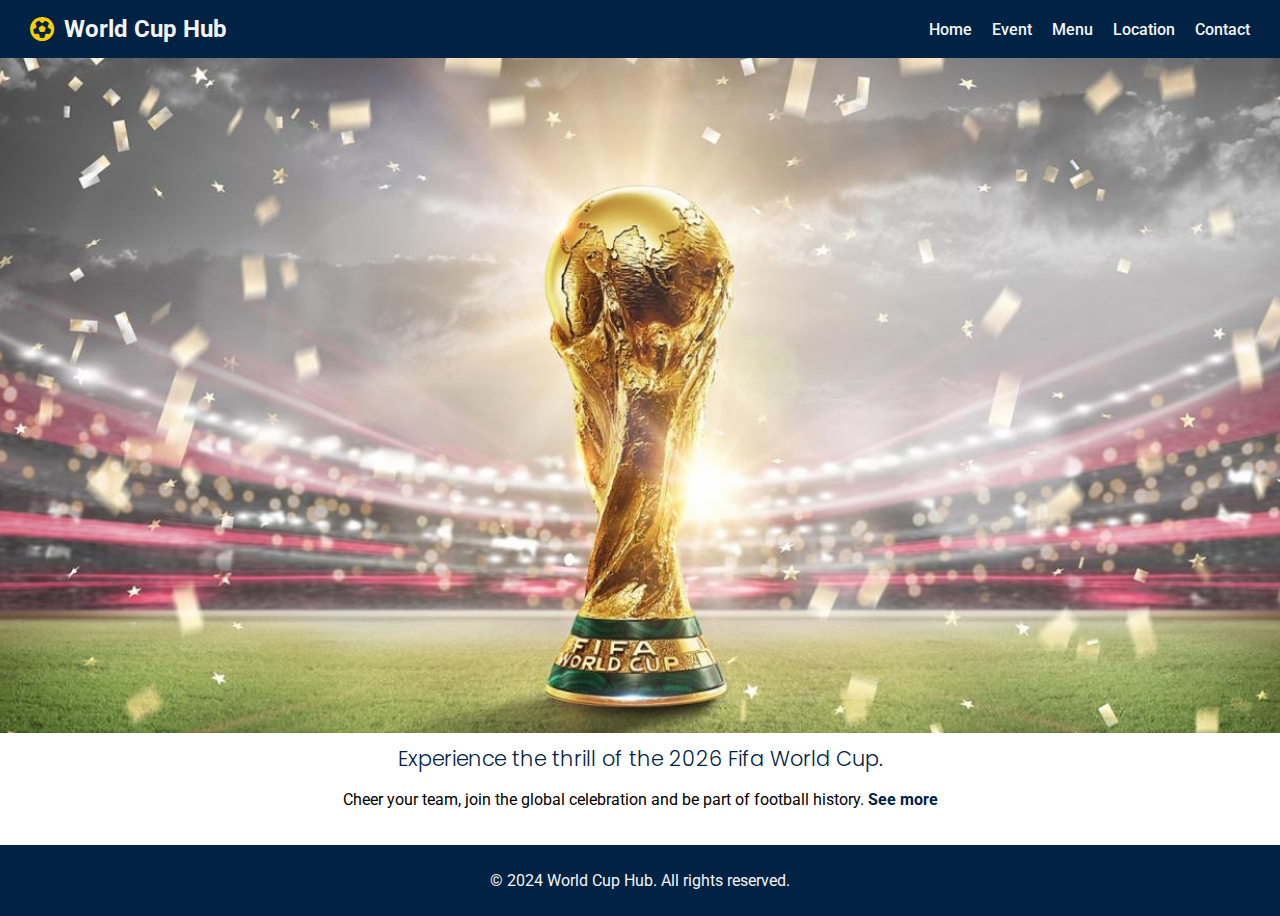
<file: index.html>
<!DOCTYPE html>
<html lang="en">
<head>
    <meta charset="UTF-8">
    <meta name="viewport" content="width=device-width, initial-scale=1.0">
    <title>FIFA World Cup 2026 Event Center</title>
    <link rel="stylesheet" href="style.css">
    <link rel="stylesheet" href="https://cdnjs.cloudflare.com/ajax/libs/font-awesome/6.5.0/css/all.min.css" />
</head>
<body>
    <header>
        <div class="logo">
            <a href="index.html"><i class="fa-solid fa-futbol"></i>World Cup Hub</a>
        </div>
        <nav class="nav-bar">
            <ul>
                <li><a href="index.html">Home</a></li>
                <li><a href="event.html">Event</a></li>
                <li><a href="menu.html">Menu</a></li>
                <li><a href="location.html">Location</a></li>
                <li><a href="contact.html">Contact</a></li>
            </ul>
        </nav>
    </header>
    <main>
        <section class="hero"></section>
        <section class="hero-content"> <!--Bonus part "see more with link"-->
          <h6>Experience the thrill of the 2026 Fifa World Cup.</h6>
          <p>Cheer your team, join the global celebration and be part of football history. <a href="event.html"class="see-more">See more</a></p>
        </section>
    </main>

    <footer class="footer">
        <p>&copy; 2024 World Cup Hub. All rights reserved.</p>
    </footer>
</body>
</html>
</file>
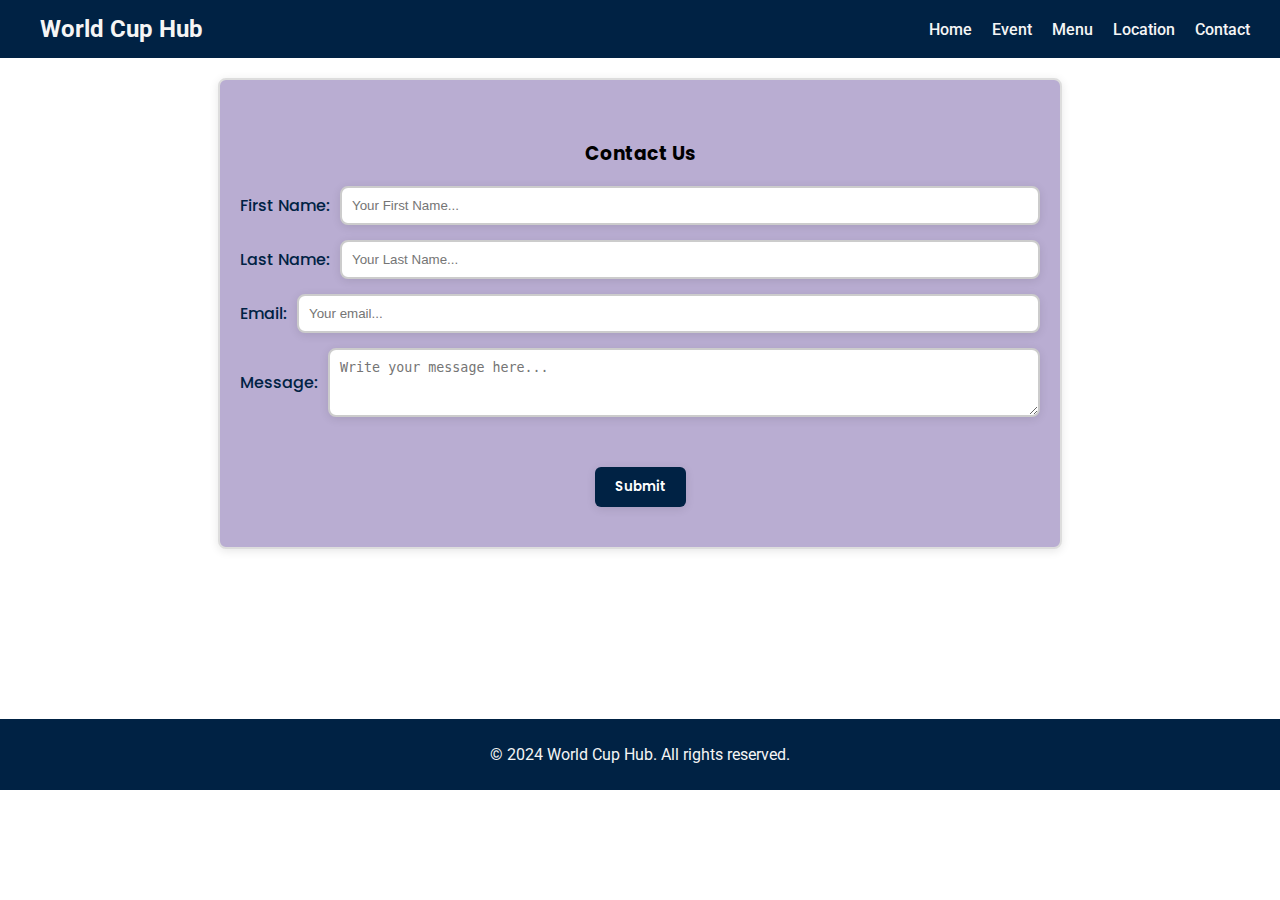
<file: contact.html>
<!DOCTYPE html>
<html lang="en">
<head>
    <meta charset="UTF-8">
    <meta name="viewport" content="width=device-width, initial-scale=1.0">
    <title>Contact | World Cup 2026</title>
    <link rel="stylesheet" href="style.css">
</head>
<body class="contact-page">
    <header>
        <div class="logo">
            <a href="index.html"><i class="fa-solid fa-futbol"></i>World Cup Hub</a>
        </div>
        <nav class="nav-bar">
            <ul>
                <li><a href="index.html">Home</a></li>
                <li><a href="event.html">Event</a></li>
                <li><a href="menu.html">Menu</a></li>
                <li><a href="location.html">Location</a></li>
                <li><a href="contact.html">Contact</a></li>
            </ul>
        </nav>
    </header>
    <div class="container">
        <h3>Contact Us</h3>
        <form action="#" method="post">

            <div class="form-row">
                <label for="fname">First Name: </label>
                <input type="text" id="fname" name="fname" required placeholder="Your First Name...">
            </div>

            <div class="form-row">
                <label for="lname">Last Name: </label>
                <input type="text" id="lname" name="lname" required placeholder="Your Last Name...">
            </div>

            <div class="form-row">
                <label for="email">Email: </label>
                <input type="email" id="email" name="email" required placeholder="Your email...">
            </div>

            <div class="form-row">
                <label for="message">Message: </label>
                <textarea name="message" id="message" rows="3" required placeholder="Write your message here..."></textarea>
            </div>

            <div class="button-div">
                <button class="button" type="submit">Submit</button>
            </div>

        </form>
    </div>
    <footer class="footer">
        <p>&copy; 2024 World Cup Hub. All rights reserved.</p>
    </footer>
</body>
</html>
</file>
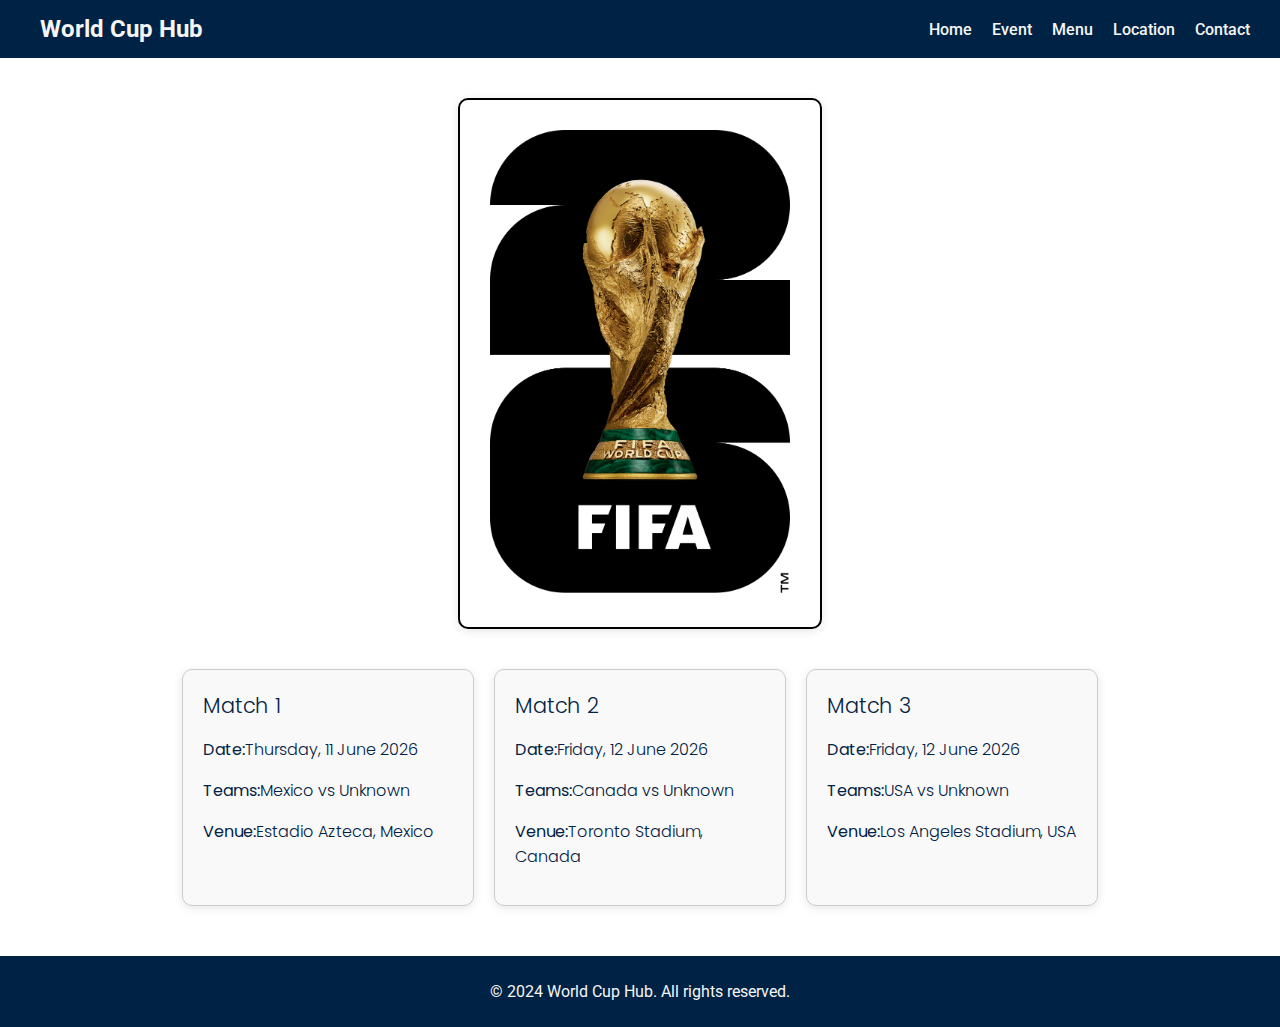
<file: event.html>
<!DOCTYPE html>
<html lang="en">
<head>
    <meta charset="UTF-8">
    <meta name="viewport" content="width=device-width, initial-scale=1.0">
    <title>FIFA World Cup 2026 Event Center</title>
    <link rel="stylesheet" href="style.css">
</head>
<body>
    <header>
        <div class="logo">
            <a href="index.html"><i class="fa-solid fa-futbol"></i>World Cup Hub</a>
        </div>
        <nav class="nav-bar">
            <ul>
                <li><a href="index.html">Home</a></li>
                <li><a href="event.html">Event</a></li>
                <li><a href="menu.html">Menu</a></li>
                <li><a href="location.html">Location</a></li>
                <li><a href="contact.html">Contact</a></li>
            </ul>
        </nav>
    </header>
    <article class="fifa-pic">
        <div class="fifa-box">
            <img src="images/2026_FIFA_World_Cup_emblem.svg.png" alt="fifa world cup pic">
        </div>
    </article>

    <section class="event-cards">
        <article class="event-card">
            <h3>Match 1</h3>
            <p><strong>Date:</strong>Thursday, 11 June 2026</p>
            <p><strong>Teams:</strong>Mexico vs Unknown</p>
            <p><strong>Venue:</strong>Estadio Azteca, Mexico</p>
        </article>
        <article class="event-card">
            <h3>Match 2</h3>
            <p><strong>Date:</strong>Friday, 12 June 2026</p>
            <p><strong>Teams:</strong>Canada vs Unknown</p>
            <p><strong>Venue:</strong>Toronto Stadium, Canada</p>
        </article>
        <article class="event-card">
            <h3>Match 3</h3>
            <p><strong>Date:</strong>Friday, 12 June 2026</p>
            <p><strong>Teams:</strong>USA vs Unknown</p>
            <p><strong>Venue:</strong>Los Angeles Stadium, USA</p>
        </article>
    </section>

    <footer class="footer">
        <p>&copy; 2024 World Cup Hub. All rights reserved.</p>
    </footer>
</body>
</html>
</file>
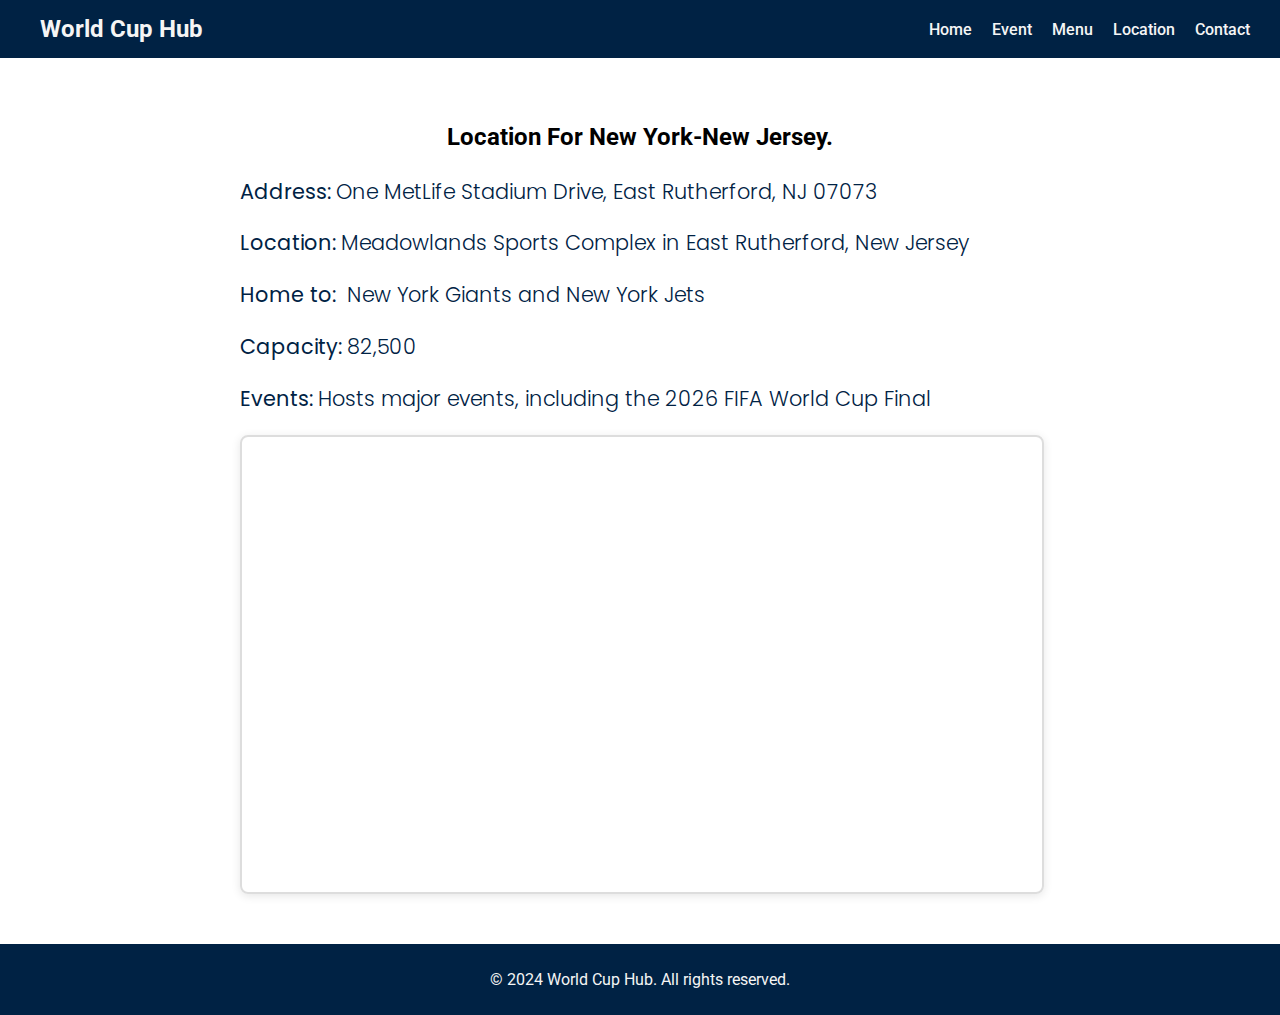
<file: location.html>
<!DOCTYPE html>
<html lang="en">
<head>
    <meta charset="UTF-8">
    <meta name="viewport" content="width=device-width, initial-scale=1.0">
    <title>Location | World Cup 2026</title>
    <link rel="stylesheet" href="style.css">
</head>
<body>
    <header>
        <div class="logo">
            <a href="index.html"><i class="fa-solid fa-futbol"></i>World Cup Hub</a>
        </div>
        <nav class="nav-bar">
            <ul>
                <li><a href="index.html">Home</a></li>
                <li><a href="event.html">Event</a></li>
                <li><a href="menu.html">Menu</a></li>
                <li><a href="location.html">Location</a></li>
                <li><a href="contact.html">Contact</a></li>
            </ul>
        </nav>
    </header>

    <section class="location">
        <h3>Location For New York-New Jersey.</h3>

        <div class="location-info">
            <p><strong>Address:</strong>One MetLife Stadium Drive, East Rutherford, NJ 07073</p>
            <p><strong>Location:</strong>Meadowlands Sports Complex in East Rutherford, New Jersey</p>
            <p><strong>Home to:</strong> New York Giants and New York Jets</p>
            <p><strong>Capacity:</strong>82,500</p>
            <p><strong>Events:</strong>Hosts major events, including the 2026 FIFA World Cup Final</p>
        </div>

        <div class="map">
            <iframe src="https://www.google.com/maps/embed?pb=!1m14!1m8!1m3!1d3019.6580994756428!2d-74.0770319!3d40.8135064!3m2!1i1024!2i768!4f13.1!3m3!1m2!1s0x89c2f861ad5902bf%3A0x8184280d31051734!2sMetLife%20Stadium!5e0!3m2!1sen!2sus!4v1743691523704!5m2!1sen!2sus" width="600" height="450" style="border:0;" allowfullscreen="" loading="lazy" referrerpolicy="no-referrer-when-downgrade"></iframe>
        </div>
    </section>

    <footer class="footer">
        <p>&copy; 2024 World Cup Hub. All rights reserved.</p>
    </footer>
    
</body>
</html>
</file>
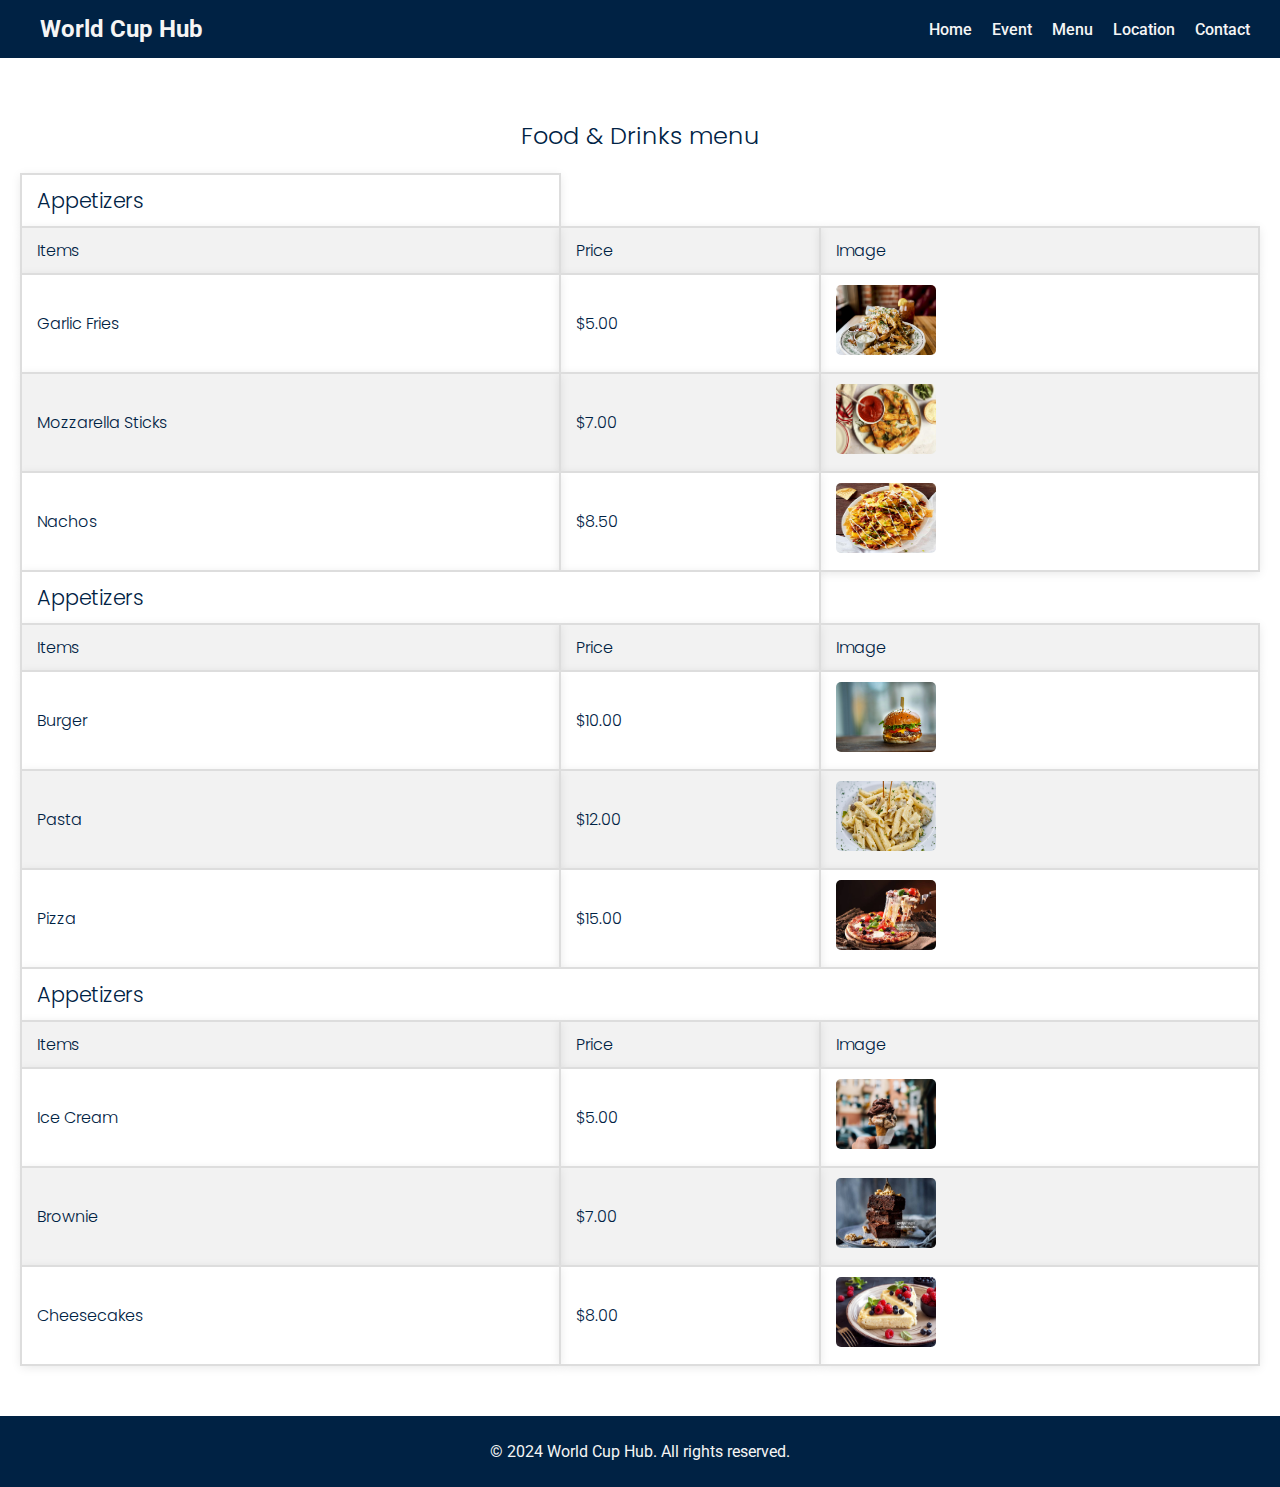
<file: menu.html>
<!DOCTYPE html>
<html lang="en">
<head>
    <meta charset="UTF-8">
    <meta name="viewport" content="width=device-width, initial-scale=1.0">
    <title>Menu | World Cup 2026</title>
    <link rel="stylesheet" href="style.css">
</head>
<body>
    <header>
        <div class="logo">
            <a href="index.html"><i class="fa-solid fa-futbol"></i>World Cup Hub</a>
        </div>
        <nav class="nav-bar">
            <ul>
                <li><a href="index.html">Home</a></li>
                <li><a href="event.html">Event</a></li>
                <li><a href="menu.html">Menu</a></li>
                <li><a href="location.html">Location</a></li>
                <li><a href="contact.html">Contact</a></li>
            </ul>
        </nav>
    </header>
    <main>
        <section class="food-menu">
            <h2>Food & Drinks menu</h2>
            <table class="menu-table">
                <!--Appetizers-->
                <thead>
                    <tr><th colspan="1" class="category-header">Appetizers</th></tr>
                    <tr>
                        <th>Items</th>
                        <th>Price</th>
                        <th>Image</th>
                    </tr>
                </thead>
                <tbody>
                    <tr>
                        <td>Garlic Fries</td>
                        <td>$5.00</td>
                        <td><img src="images/fries.jpg" alt="Garlic Fries"></td>
                    </tr>
                    <tr>
                        <td>Mozzarella Sticks</td>
                        <td>$7.00</td>
                        <td><img src="images/mozzarella.jpg" alt="Mozzarella"></td>
                    </tr>
                    <tr>
                        <td>Nachos</td>
                        <td>$8.50</td>
                        <td><img src="images/nachos.jpg" alt="Garlic Fries"></td>
                    </tr>
                </tbody>
                <!--Mains-->
                <thead>
                    <!--Categaroty rows with column span-->
                    <tr><th colspan="2" class="category-header">Appetizers</th></tr>
                    <tr>
                        <th>Items</th>
                        <th>Price</th>
                        <th>Image</th>
                    </tr>
                </thead>
                <tbody>
                    <tr>
                        <td>Burger</td>
                        <td>$10.00</td>
                        <td><img src="images/burger.jpg" alt="Burger"></td>
                    </tr>
                    <tr>
                        <td>Pasta</td>
                        <td>$12.00</td>
                        <td><img src="images/pasta.jpg" alt="Pasta"></td>
                    </tr>
                    <tr>
                        <td>Pizza</td>
                        <td>$15.00</td>
                        <td><img src="images/pizza.jpg" alt="Pizza"></td>
                    </tr>
                </tbody>

                <!--Desserts-->
                <thead>
                    <tr><th colspan="3" class="category-header">Appetizers</th></tr>
                    <tr>
                        <th>Items</th>
                        <th>Price</th>
                        <th>Image</th>
                    </tr>
                </thead>
                <tbody>
                    <tr>
                        <td>Ice Cream</td>
                        <td>$5.00</td>
                        <td><img src="images/ice-cream.jpg" alt="Ice Cream"></td>
                    </tr>
                    <tr>
                        <td>Brownie</td>
                        <td>$7.00</td>
                        <td><img src="images/brownie.jpg" alt="Ice Cream"></td>
                    </tr>
                    <tr>
                        <td>Cheesecakes </td>
                        <td>$8.00</td>
                        <td><img src="images/cheesecakes.jpg" alt="Ice Cream"></td>
                    </tr>

                </tbody>

            </table>
        </section>
    </main>
    <footer class="footer">
        <p>&copy; 2024 World Cup Hub. All rights reserved.</p>
    </footer>
</body>
</html>
</file>
<file: style.css>
@import url('https://fonts.googleapis.com/css2?family=Poppins:ital,wght@0,100;0,200;0,300;0,400;0,500;0,600;0,700;0,800;0,900;1,100;1,200;1,300;1,400;1,500;1,600;1,700;1,800;1,900&family=Roboto:ital,wght@0,100..900;1,100..900&display=swap');
@import url('https://fonts.googleapis.com/css2?family=Poppins:ital,wght@0,100;0,200;0,300;0,400;0,500;0,600;0,700;0,800;0,900;1,100;1,200;1,300;1,400;1,500;1,600;1,700;1,800;1,900&family=Roboto:ital,wght@0,100..900;1,100..900&display=swap');
body{
    padding: 0;
    margin: 0;
    font-family: "Roboto", sans-serif;
}
html{
    scroll-behavior: smooth;
}
header{
    position: sticky;
    top: 0;
    z-index: 1000;
    background-color: #002244 ;
    display: flex;
    justify-content:space-between;
    align-items: center; /* vertically center*/
    padding: 15px 30px;
}
.logo a{
    text-decoration: none;
    color: whitesmoke;
    font-size: 1.5rem;
    font-weight: bold;
    display: flex; /* so we can align icon with text*/
    align-items: center;
    gap: 10px; /* gap between icon and text*/
}
.logo i{
    color: #ffcc00;
}
.nav-bar ul{
    list-style: none;/* removes bullets*/
    display: flex; /* display items in a row*/
    gap: 20px;
    margin: 0;
    padding: 0;
}
.nav-bar ul li a{
    color: whitesmoke;
    text-decoration: none;
    font-weight: 500;
    font-size: 1rem;
    transition: color 0.3s ease;
}
.nav-bar ul li a:hover{
    color: #ffcc00;
    text-decoration: underline;
    text-underline-offset: 1rem;
    text-decoration-color: rgb(181,181,181);
    cursor: pointer;
}
.hero {
    background-image: url('./images/banner1.jpg'); /* Replace with your image */
    background-size: cover; /* Cover the entire area */
    background-position: center; /* Center the image */
    background-repeat: no-repeat;
    height: 75vh;
    width: 100%;
}
.hero-content{
    text-align: center;
    padding: 10px 5px;
    max-width: 800px;
    margin: 0 auto; /* center horizontally */
}
.hero-content h6{
    font-size: 1.3rem;
    margin-top: 0;
    margin-bottom: 5px;
    color: #002244;
    font-family: "Poppins", sans-serif;
    font-weight: 300;
    font-style: normal;
}
.see-more{
    color: #002244;
    font-weight: bold;
    text-decoration: none;
}
.see-more:hover{
    color: goldenrod;
    text-decoration: underline;
    text-underline-offset: 0.5rem;
    text-decoration-color: rgb(181, 181, 181);
    cursor: pointer
}
.footer{
    background-color: #002244;
    text-decoration: none;
    text-align: center;
    color: whitesmoke;
    padding: 10px 0;
    font-size: 1rem;
    margin-top: 10px;
}

/* Event page css code:  */
.fifa-pic{
    display: flex;
    justify-content: center;
    align-items: center;
    margin-top: 40px;
}

.fifa-box{
    border: 2px solid black;
    padding: 30px;
    border-radius: 10px;
    box-shadow: 0 2px 10px rgba(0, 0, 0, 0.1);
    text-align: center;
}
.fifa-box img{
    width: 100%;
    max-width: 300px;
    height: auto;
}
.event-cards{
    display: flex;
    flex-wrap: wrap;
    justify-content: center;
    gap: 20px;
    padding: 40px 20px;
}
.event-card{
    background-color: #f9f9f9;
    border: 1px solid #ccc;
    border-radius: 10px;
    padding: 20px;
    width: 250px;
    box-shadow: 0 2px 10px rgba(0, 0, 0, 0.1);
    text-align: left;
    transition: transform 0.2s ease;
    cursor: pointer;
}
.event-card:hover {
    transform: translateY(-5px); /* 5px upword Y negative = up and Y positive = down */
    box-shadow: 0 4px 12px rgba(0, 0, 0, 0.15);
}
.event-card h3{
    font-size: 1.3rem;
    margin-top: 0;
    margin-bottom: 5px;
    color: #002244;
    font-family: "Poppins", sans-serif;
    font-weight: 300;
    font-style: normal;
}
.event-card p{
    color: #002244;
    font-family: "Poppins", sans-serif;
    font-weight: 300;
    font-style: normal;
}

/* Menu page css code:  */
.food-menu{
    padding: 40px 20px;
    margin: 0 auto;
    max-width: 1000;
    text-align: center;
}
.menu-table{
    width: 100%;
    border-collapse: collapse;
    text-align: left;
    font-size: 1rem;
}
.menu-table td, th{
    padding: 10px 15px;
    border: 2px solid #ddd;
    box-shadow: 0 2px 10px rgba(0, 0, 0, 0.1);
    color: #002244;
    font-family: "Poppins", sans-serif;
    font-weight: 300;
    font-style: normal;
    font-size: 1rem;
}
.menu-table img{
    width: 100px;
    height:70px;
    border-radius: 5px;
}
/* Even rows */
tr:nth-child(even){
    background-color: #f2f2f2; /* Light gray */
}
  
  /* Odd rows (optional) */
tr:nth-child(odd){
    background-color: #ffffff;
}
  
.category-header{
    text-align: left;
    font-size: 1.3rem;
    margin-top: 0;
    margin-bottom: 5px;
    color: #002244;
    font-family: "Poppins", sans-serif;
    font-weight: 300;
    font-style: normal;
}
h2{
    color: #002244;
    font-family: "Poppins", sans-serif;
    font-weight: 300;
    font-style: normal;
}
h2:hover, .menu-table td:hover, th:hover, .category-header:hover{
    color: goldenrod;
    text-decoration: underline;
    text-underline-offset: 0.5rem;
    text-decoration-color: rgb(181, 181, 181);
    cursor: pointer;
}


/* Location page css code:  */
.location{
    margin: 0 auto;
    padding: 40px 20px;
    text-align: center;
    max-width: 800px;
    font-size: 1.3rem;
}
.location-info{
    font-size: 1.3rem;
    margin-bottom: 20px;
    color: #002244;
    font-family: "Poppins", sans-serif;
    font-weight: 300;
    font-style: normal;
    text-align: left;
}
.location-info p strong{
    padding-right: 5px;
}
.map{
    width: 100%;
    height: auto;
    overflow: hidden;
    border: 2px solid #ddd;
    border-radius: 8px;
    box-shadow: 0 2px 10px rgba(0, 0, 0, 0.1);
}

/* Contact page css code: */

.container{
    margin: 20px auto;
    padding: 40px 20px;
    max-width: 800px;
    background-color:  #b9add2;
    border: 2px solid #ddd;
    border-radius: 8px;
    box-shadow: 0 2px 10px rgba(0, 0, 0, 0.1);
    font-family: "Poppins", sans-serif;
    font-weight: 600;
    font-style: normal;
}
.container h3{
    text-align: center;
}
.form-row{
    display: flex;
    align-items: center;
    margin-bottom: 15px;
}
.form-row label{
    margin-right: 10px;
    color: #002244;
    font-weight: 500;
}
.form-row input, textarea{
    flex: 1; /* takes all available space */
    padding: 10px;
    box-sizing: border-box;
    border: 2px solid #ccc;
    border-radius: 8px;
    box-shadow: 0 2px 10px rgba(0, 0, 0, 0.1);
}
.button-div{
    text-align: center;
    margin-top: 50px;
}
.button{
    padding: 10px 20px;
    background-color: #002244;
    color: white;
    border: none;
    border-radius: 6px;
    box-shadow: 0 2px 10px rgba(0, 0, 0, 0.1);
    cursor: pointer;
    font-family: "Poppins", sans-serif;
    font-weight: 600;
    font-style: normal;
}
.contact-page .footer{
    margin-top: 170px;
}
</file>
